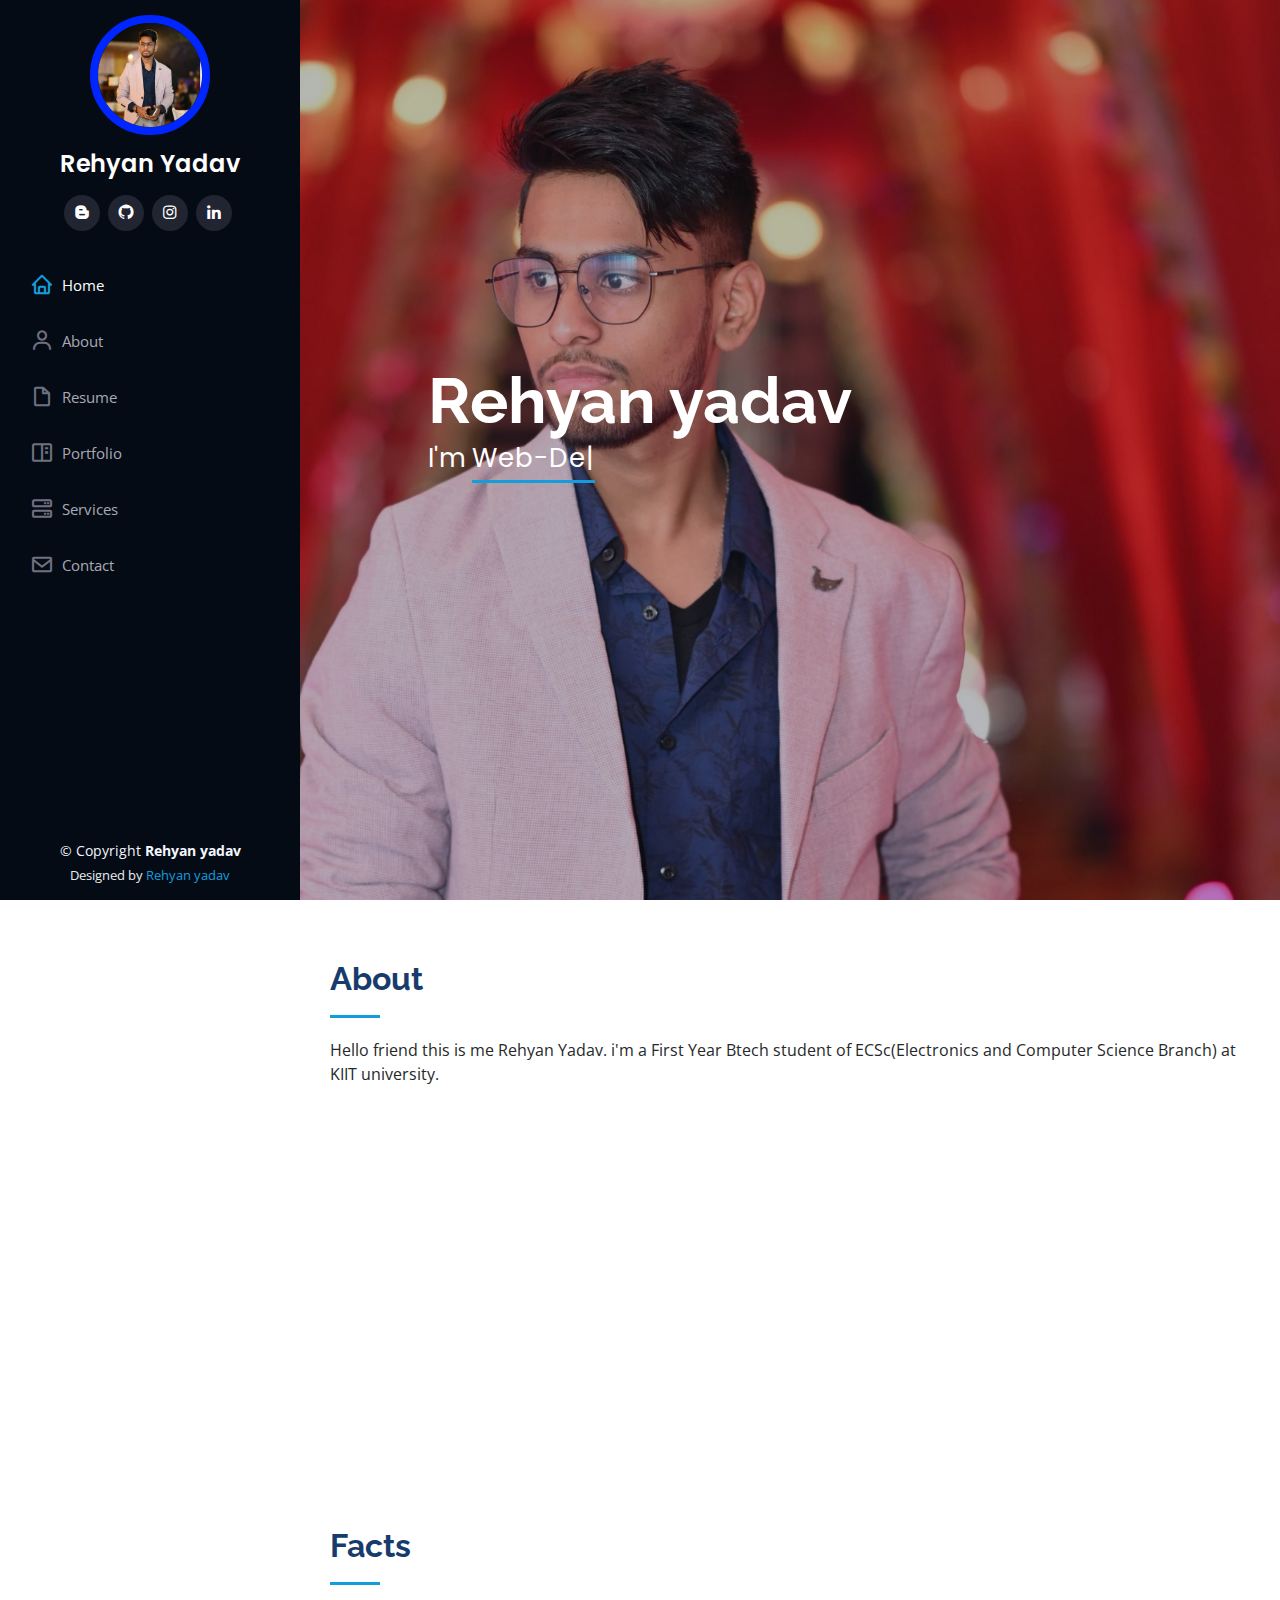
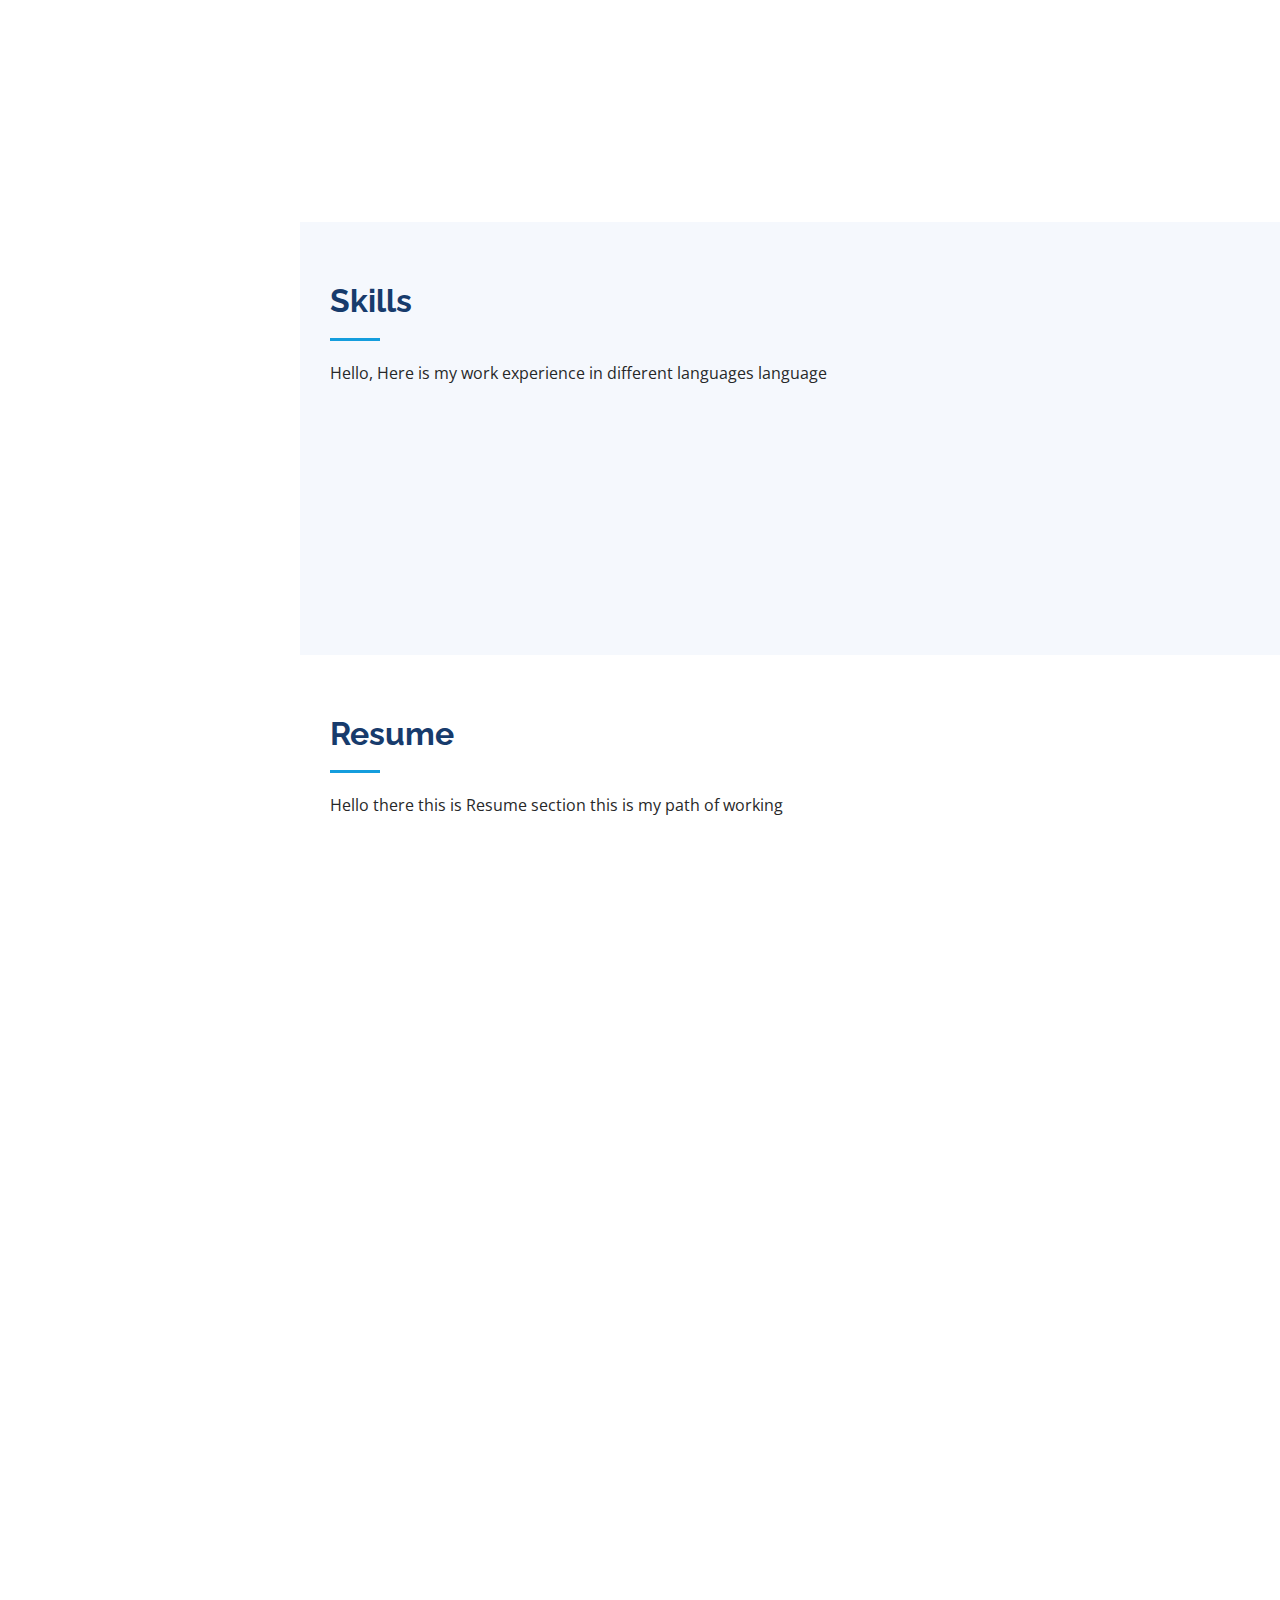
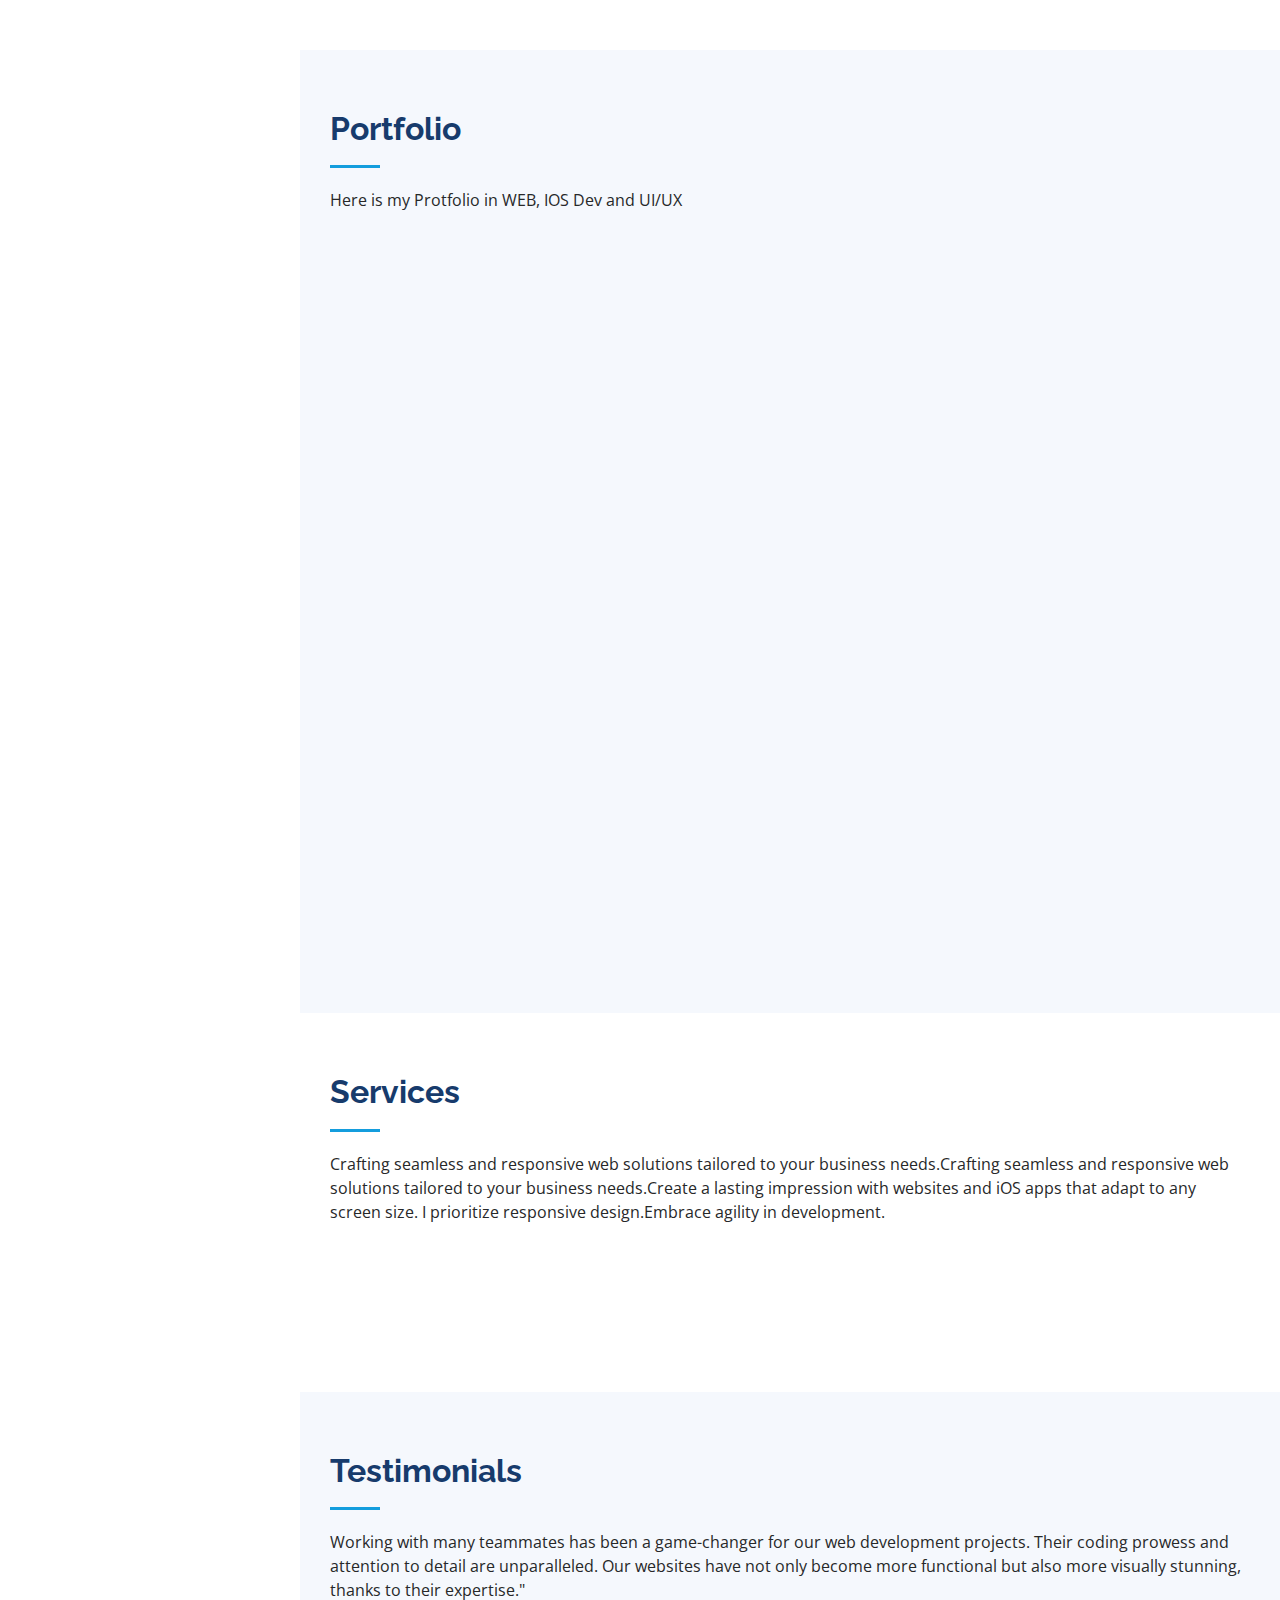
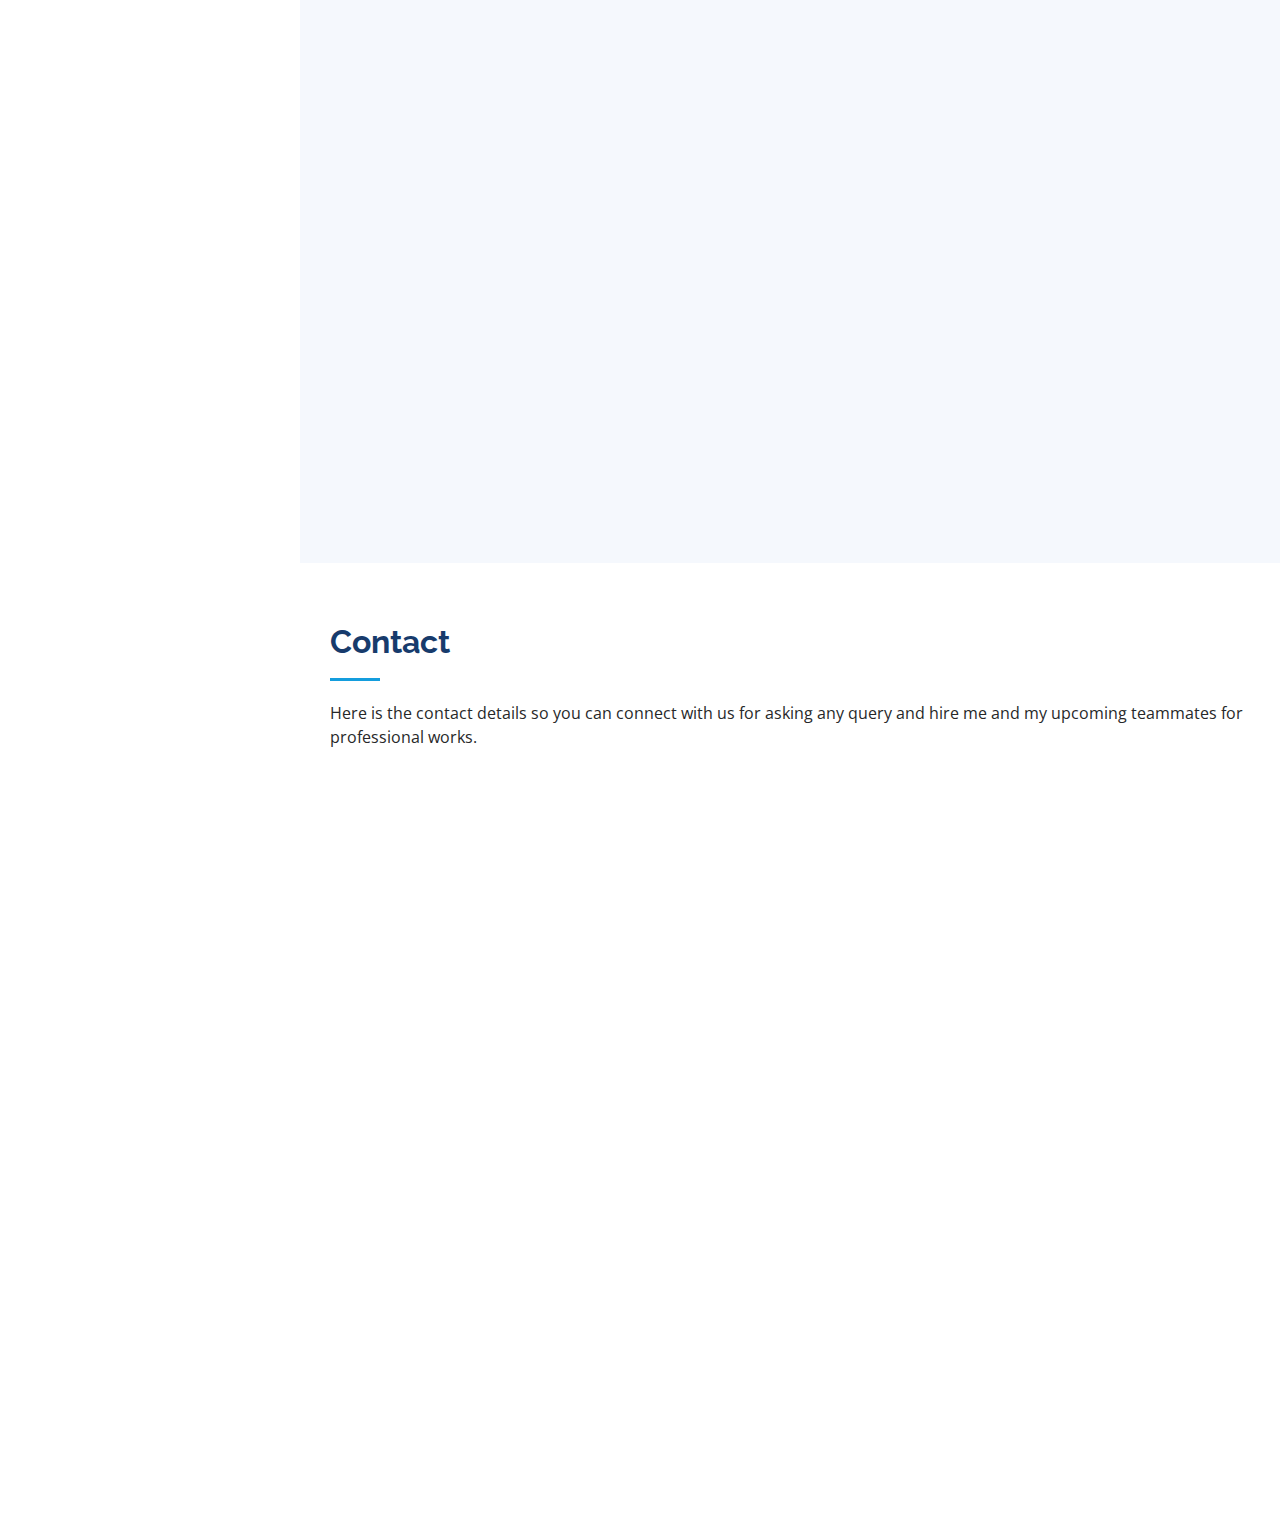
<file: index.html>
<!DOCTYPE html>
<html lang="en">

<head>
  <meta charset="utf-8">
  <meta content="width=device-width, initial-scale=1.0" name="viewport">

  <title>Myportfolio</title>
  <meta content="" name="description">
  <meta content="" name="keywords">

  <!-- Favicons -->
  <link href="assets/img/favicon.png" rel="icon">
  <link href="assets/img/apple-touch-icon.png" rel="apple-touch-icon">

  <!-- Google Fonts -->
  <link href="https://fonts.googleapis.com/css?family=Open+Sans:300,300i,400,400i,600,600i,700,700i|Raleway:300,300i,400,400i,500,500i,600,600i,700,700i|Poppins:300,300i,400,400i,500,500i,600,600i,700,700i" rel="stylesheet">

  <!-- Vendor CSS Files -->
  <link href="assets/vendor/aos/aos.css" rel="stylesheet">
  <link href="assets/vendor/bootstrap/css/bootstrap.min.css" rel="stylesheet">
  <link href="assets/vendor/bootstrap-icons/bootstrap-icons.css" rel="stylesheet">
  <link href="assets/vendor/boxicons/css/boxicons.min.css" rel="stylesheet">
  <link href="assets/vendor/glightbox/css/glightbox.min.css" rel="stylesheet">
  <link href="assets/vendor/swiper/swiper-bundle.min.css" rel="stylesheet">

  <!-- Template Main CSS File -->
  <link href="assets/css/style.css" rel="stylesheet">

  
</head>

<body>

  <!-- ======= Mobile nav toggle button ======= -->
  <i class="bi bi-list mobile-nav-toggle d-xl-none"></i>

  <!-- ======= Header ======= -->
  <header id="header">
    <div class="d-flex flex-column">

      <div class="profile">
        <img src="assets/img/profile-img.jpg" alt="" class="img-fluid rounded-circle">
        <h1 class="text-light"><a href="index.html">Rehyan Yadav</a></h1>
        <div class="social-links mt-3 text-center">
          <a href="https://codewithrehyan.blogspot.com" class="blogspot"><i class="bx bxl-blogger"></i></a>
          <a href="https://github.com/Rehyanyadav" class="github"><i class="bx bxl-github"></i></a>
          <a href="https://www.instagram.com/alphacodes101/" class="instagram"><i class="bx bxl-instagram"></i></a>
          <a href="https://www.linkedin.com/in/rehyanyaduvanshi?utm_source=share&utm_campaign=share_via&utm_content=profile&utm_medium=ios_app" class="linkedin"><i class="bx bxl-linkedin"></i></a>
        </div>
      </div>

      <nav id="navbar" class="nav-menu navbar">
        <ul>
          <li><a href="#hero" class="nav-link scrollto active"><i class="bx bx-home"></i> <span>Home</span></a></li>
          <li><a href="#about" class="nav-link scrollto"><i class="bx bx-user"></i> <span>About</span></a></li>
          <li><a href="#resume" class="nav-link scrollto"><i class="bx bx-file-blank"></i> <span>Resume</span></a></li>
          <li><a href="#portfolio" class="nav-link scrollto"><i class="bx bx-book-content"></i> <span>Portfolio</span></a></li>
          <li><a href="#services" class="nav-link scrollto"><i class="bx bx-server"></i> <span>Services</span></a></li>
          <li><a href="#contact" class="nav-link scrollto"><i class="bx bx-envelope"></i> <span>Contact</span></a></li>
        </ul>
      </nav><!-- .nav-menu -->
    </div>
  </header><!-- End Header -->

  <!-- ======= Hero Section ======= -->
  <section id="hero" class="d-flex flex-column justify-content-center align-items-center">
    <div class="hero-container" data-aos="fade-in">
      <h1>Rehyan yadav</h1>
      <p>I'm <span class="typed" data-typed-items="Web-Developer,IOS-Developer,Photographer,Videographer,"></span></p>
    </div>
  </section><!-- End Hero -->

  <main id="main">

    <!-- ======= About Section ======= -->
    <section id="about" class="about">
      <div class="container">

        <div class="section-title">
          <h2>About</h2>
          <p>Hello friend this is me Rehyan Yadav. i'm a First Year  Btech student of ECSc(Electronics and Computer Science Branch) at KIIT university.</p>
        </div>

        <div class="row">
          <div class="col-lg-4" data-aos="fade-right">
            <img src="assets/img/profile-img.jpg" class="img-fluid" alt="">
          </div>
          <div class="col-lg-8 pt-4 pt-lg-0 content" data-aos="fade-left">
            <h3>Ios-Dev &amp; Web Developer.</h3>
            <p class="fst-italic">
              Here is my details..
            </p>
            <div class="row">
              <div class="col-lg-6">
                <ul>
                  <li><i class="bi bi-chevron-right"></i> <strong>Birthday:</strong> <span>19 June  2005</span></li>
                  <li><i class="bi bi-chevron-right"></i> <strong>Website:</strong> <span>www.example.com</span></li>
                  <li><i class="bi bi-chevron-right"></i> <strong>Phone:</strong> <span>+91 8102448912</span></li>
                  <li><i class="bi bi-chevron-right"></i> <strong>City:</strong> <span>Samastipur,Bihar</span></li>
                </ul>
              </div>
              <div class="col-lg-6">
                <ul>
                  <li><i class="bi bi-chevron-right"></i> <strong>Age:</strong> <span>19</span></li>
                  <li><i class="bi bi-chevron-right"></i> <strong>Degree:</strong> <span>B-tech</span></li>
                  <li><i class="bi bi-chevron-right"></i> <strong>Email-id:</strong> <span>ritulyadav1984@gmail.com</span></li>
                  <li><i class="bi bi-chevron-right"></i> <strong>Freelance:</strong> <span>Available</span></li>
                </ul>
              </div>
            </div>
          
          </div>
        </div>

      </div>
    </section><!-- End About Section -->

    <!-- ======= Facts Section ======= -->
    <section id="facts" class="facts">
      <div class="container">

        <div class="section-title">
          <h2>Facts</h2>

        </div>

        <div class="row no-gutters">

          <div class="col-lg-3 col-md-6 d-md-flex align-items-md-stretch" data-aos="fade-up">
            <div class="count-box">
              <i class="bi bi-emoji-smile"></i>
              <span data-purecounter-start="0" data-purecounter-end="232" data-purecounter-duration="1" class="purecounter"></span>
              <p><strong>Happy Clients</strong> </p>
            </div>
          </div>

          <div class="col-lg-3 col-md-6 d-md-flex align-items-md-stretch" data-aos="fade-up" data-aos-delay="100">
            <div class="count-box">
              <i class="bi bi-journal-richtext"></i>
              <span data-purecounter-start="0" data-purecounter-end="237" data-purecounter-duration="1" class="purecounter"></span>
              <p><strong>Projects</strong></p>
            </div>
          </div>

          <div class="col-lg-3 col-md-6 d-md-flex align-items-md-stretch" data-aos="fade-up" data-aos-delay="200">
            <div class="count-box">
              <i class="bi bi-headset"></i>
              <span data-purecounter-start="0" data-purecounter-end="1453" data-purecounter-duration="1" class="purecounter"></span>
              <p><strong>Hours Of Support</strong> </p>
            </div>
          </div>

          <div class="col-lg-3 col-md-6 d-md-flex align-items-md-stretch" data-aos="fade-up" data-aos-delay="300">
            <div class="count-box">
              <i class="bi bi-people"></i>
              <span data-purecounter-start="0" data-purecounter-end="32" data-purecounter-duration="1" class="purecounter"></span>
              <p><strong>Hard Workers</strong> </p>
            </div>
          </div>

        </div>

      </div>
    </section><!-- End Facts Section -->

    <!-- ======= Skills Section ======= -->
    <section id="skills" class="skills section-bg">
      <div class="container">

        <div class="section-title">
          <h2>Skills</h2>
          <p>Hello, Here is my work experience in different languages language </p>
        </div>

        <div class="row skills-content">

          <div class="col-lg-6" data-aos="fade-up">

            <div class="progress">
              <span class="skill">HTML <i class="val">100%</i></span>
              <div class="progress-bar-wrap">
                <div class="progress-bar" role="progressbar" aria-valuenow="100" aria-valuemin="0" aria-valuemax="100"></div>
              </div>
            </div>

            <div class="progress">
              <span class="skill">CSS <i class="val">90%</i></span>
              <div class="progress-bar-wrap">
                <div class="progress-bar" role="progressbar" aria-valuenow="90" aria-valuemin="0" aria-valuemax="100"></div>
              </div>
            </div>

            <div class="progress">
              <span class="skill">JavaScript <i class="val">75%</i></span>
              <div class="progress-bar-wrap">
                <div class="progress-bar" role="progressbar" aria-valuenow="75" aria-valuemin="0" aria-valuemax="100"></div>
              </div>
            </div>

          </div>

          <div class="col-lg-6" data-aos="fade-up" data-aos-delay="100">

            <div class="progress">
              <span class="skill">Video-Editing  and  Photoshop<i class="val">80%</i></span>
              <div class="progress-bar-wrap">
                <div class="progress-bar" role="progressbar" aria-valuenow="80" aria-valuemin="0" aria-valuemax="100"></div>
              </div>
            </div>

            <div class="progress">
              <span class="skill">C/C++ <i class="val">90%</i></span>
              <div class="progress-bar-wrap">
                <div class="progress-bar" role="progressbar" aria-valuenow="90" aria-valuemin="0" aria-valuemax="100"></div>
              </div>
            </div>

            <div class="progress">
              <span class="skill">Ios-dev and Flutter <i class="val">55%</i></span>
              <div class="progress-bar-wrap">
                <div class="progress-bar" role="progressbar" aria-valuenow="55" aria-valuemin="0" aria-valuemax="100"></div>
              </div>

               
            </div>

          </div>

        </div>

      </div>
    </section><!-- End Skills Section -->

    <!-- ======= Resume Section ======= -->
    <section id="resume" class="resume">
      <div class="container">

        <div class="section-title">
          <h2>Resume</h2>
          <p>Hello there this is Resume section this is my path of working </p>
        </div>

        <div class="row">
          <div class="col-lg-6" data-aos="fade-up">
            <h3 class="resume-title">Sumary</h3>
            <div class="resume-item pb-0">
              <h4>Rehyan Yadav</h4>
              <p><em>Innovative and deadline-driven Web-developer with 4+ years of experience designing and developing user-centered material from initial concept to final, polished deliverable.</em></p>
              <ul>
                <li>Samastipur,Bihar</li>
                <li>+91 8102448912</li>
                <li>ritulyadav1984@gmail.com</li>
              </ul>
            </div>

            <h3 class="resume-title">Education</h3>
            <div class="resume-item">
              <h4>10th and 12th &amp; Student </h4>
              <h5>2008 - 2023</h5>
              <p><em>D.A.V Public school, Samastipur Bihar</em></p>
              <p> Hey there ,I have done my matriculation and PostMatriculation from DAV public school samastipur with 75% and 65% and during PostMatriculation i was preparing for JEE (Joint Entrance Exam and Got around 88.95 percentile) </p>
            </div>

            <div class="resume-item">
              <h4>Bachelor In ECSc &amp; Electronics and Computer Science</h4>
              <h5>2023 - 2027</h5>
              <p><em>Kallinga institute of industrial technology (KIIT), Odisha</em></p>
              <p></p>
            </div>
          </div>
          <div class="col-lg-6" data-aos="fade-up" data-aos-delay="100">
            <h3 class="resume-title">Professional Experience</h3>
            <div class="resume-item">
              <h4>Founder of Alphacodes101</h4>
              <h5>2022 - Present</h5>
              <p><em>Samastipur,Bihar </em></p>
              <ul>
                <li>Lead in the design, development, and implementation of every materials</li>
                <li>Group of 2 people with innovative mind. </li>
                <li>Making courses on different languages.</li>
                <li>production line projects done by my company. </li>
              </ul>
            </div>
            <div class="resume-item">
              <h4>Web Developer and Ios developer</h4>
              <h5>2018 - Present </h5>
              <p><em>Freelacer, Samastipur, Bihar</em></p>
              <ul>
                <li>Developed numerous Website for different clients .</li>
                <li>Beginners in UI/UX design.</li>
                <li>Developed responsive website...</li>
                <li>Beginner in Ios-dev</li>
              </ul>
            </div>
          </div>
        </div>

      </div>
    </section><!-- End Resume Section -->


    <!-- ======= Portfolio Section ======= -->
    <section id="portfolio" class="portfolio section-bg">
      <div class="container">

        <div class="section-title">
          <h2>Portfolio</h2>
          <p>Here is my Protfolio in WEB, IOS Dev and UI/UX</p>
        </div>

        <div class="row" data-aos="fade-up">
          <div class="col-lg-12 d-flex justify-content-center">
            <ul id="portfolio-flters">
              <li data-filter="*" class="filter-active">All</li>
              <li data-filter=".filter-app">App</li>
              <li data-filter=".filter-web">Web</li>
              <li data-filter=".filter-card">UI/UX</li>
            </ul>
          </div>
        </div>

        <div class="row portfolio-container" data-aos="fade-up" data-aos-delay="100">

          <div class="col-lg-4 col-md-6 portfolio-item filter-app">
            <div class="portfolio-wrap">
              <img src="assets/img/portfolio/portfolio-1.jpg" class="img-fluid" alt="">
              <div class="portfolio-links">
                <a href="assets/img/portfolio/portfolio-1.jpg" data-gallery="portfolioGallery" class="portfolio-lightbox" title="App 1"><i class="bx bx-plus"></i></a>
                <a href="assets/img/portfolio/portfolio-1.jpg" title="More Details"><i class="bx bx-link"></i></a>
              </div>
            </div>
          </div>

          <div class="col-lg-4 col-md-6 portfolio-item filter-web">
            <div class="portfolio-wrap">
              <img src="assets/img/portfolio/portfolio-2.jpg" class="img-fluid" alt="">
              <div class="portfolio-links">
                <a href="assets/img/portfolio/portfolio-2.jpg" data-gallery="portfolioGallery" class="portfolio-lightbox" title="Web 3"><i class="bx bx-plus"></i></a>
                <a href="assets/img/portfolio/portfolio-2.jpg" title="More Details"><i class="bx bx-link"></i></a>
              </div>
            </div>
          </div>

          <div class="col-lg-4 col-md-6 portfolio-item filter-app">
            <div class="portfolio-wrap">
              <img src="assets/img/portfolio/portfolio-3.jpg" class="img-fluid" alt="">
              <div class="portfolio-links">
                <a href="assets/img/portfolio/portfolio-3.jpg" data-gallery="portfolioGallery" class="portfolio-lightbox" title="App 2"><i class="bx bx-plus"></i></a>
                <a href="assets/img/portfolio/portfolio-3.jpg" title="More Details"><i class="bx bx-link"></i></a>
              </div>
            </div>
          </div>

          <div class="col-lg-4 col-md-6 portfolio-item filter-card">
            <div class="portfolio-wrap">
              <img src="assets/img/portfolio/portfolio-4.jpg" class="img-fluid" alt="">
              <div class="portfolio-links">
                <a href="assets/img/portfolio/portfolio-4.jpg" data-gallery="portfolioGallery" class="portfolio-lightbox" title="UI 2"><i class="bx bx-plus"></i></a>
                <a href="assets/img/portfolio/portfolio-4.jpg" title="More Details"><i class="bx bx-link"></i></a>
              </div>
            </div>
          </div>

          <div class="col-lg-4 col-md-6 portfolio-item filter-web">
            <div class="portfolio-wrap">
              <img src="assets/img/portfolio/portfolio-5.jpg" class="img-fluid" alt="">
              <div class="portfolio-links">
                <a href="assets/img/portfolio/portfolio-5.jpg" data-gallery="portfolioGallery" class="portfolio-lightbox" title="Web 2"><i class="bx bx-plus"></i></a>
                <a href="assets/img/portfolio/portfolio-5.jpg" title="More Details"><i class="bx bx-link"></i></a>
              </div>
            </div>
          </div>

          <div class="col-lg-4 col-md-6 portfolio-item filter-app">
            <div class="portfolio-wrap">
              <img src="assets/img/portfolio/portfolio-6.jpg" class="img-fluid" alt="">
              <div class="portfolio-links">
                <a href="assets/img/portfolio/portfolio-6.jpg" data-gallery="portfolioGallery" class="portfolio-lightbox" title="App 3"><i class="bx bx-plus"></i></a>
                <a href="assets/img/portfolio/portfolio-6.jpg" title="More Details"><i class="bx bx-link"></i></a>
              </div>
            </div>
          </div>

          <div class="col-lg-4 col-md-6 portfolio-item filter-card">
            <div class="portfolio-wrap">
              <img src="assets/img/portfolio/portfolio-7.jpg" class="img-fluid" alt="">
              <div class="portfolio-links">
                <a href="assets/img/portfolio/portfolio-7.jpg" data-gallery="portfolioGallery" class="portfolio-lightbox" title="UI 1"><i class="bx bx-plus"></i></a>
                <a href="ssets/img/portfolio/portfolio-7.jpg" title="More Details"><i class="bx bx-link"></i></a>
              </div>
            </div>
          </div>

         

          <div class="col-lg-4 col-md-6 portfolio-item filter-web">
            <div class="portfolio-wrap">
              <img src="assets/img/portfolio/portfolio-9.jpg" class="img-fluid" alt="">
              <div class="portfolio-links">
                <a href="assets/img/portfolio/portfolio-9.jpg" data-gallery="portfolioGallery" class="portfolio-lightbox" title="Web 3"><i class="bx bx-plus"></i></a>
                <a href="portfolio-details.html" title="More Details"><i class="bx bx-link"></i></a>
              </div>
            </div>
          </div>

        </div>

      </div>
    </section><!-- End Portfolio Section -->

    <!-- ======= Services Section ======= -->
    <section id="services" class="services">
      <div class="container">

        <div class="section-title">
          <h2>Services</h2>
          <p>Crafting seamless and responsive web solutions tailored to your business needs.Crafting seamless and responsive web solutions tailored to your business needs.Create a lasting impression with websites and iOS apps that adapt to any screen size. I prioritize responsive design.Embrace agility in development. </p>
        </div>

        <div class="row">
          <div class="col-lg-4 col-md-6 icon-box" data-aos="fade-up">
            <div class="icon"><i class="bi bi-briefcase"></i></div>
            <h4 class="title"><a href="">WEB and IOS Development</a></h4>
           
          </div>
          <div class="col-lg-4 col-md-6 icon-box" data-aos="fade-up" data-aos-delay="100">
            <div class="icon"><i class="bi bi-card-checklist"></i></div>
            <h4 class="title"><a href="">Video-Editing</a></h4>
  
          </div>
     
        </div>

      </div>
    </section><!-- End Services Section -->

    <!-- ======= Testimonials Section ======= -->
    <section id="testimonials" class="testimonials section-bg">
      <div class="container">

        <div class="section-title">
          <h2>Testimonials</h2>
          <p>Working with many teammates has been a game-changer for our web development projects. Their coding prowess and attention to detail are unparalleled. Our websites have not only become more functional but also more visually stunning, thanks to their expertise."</p>
        </div>

        <div class="testimonials-slider swiper" data-aos="fade-up" data-aos-delay="100">
          <div class="swiper-wrapper">

            <div class="swiper-slide">
              <div class="testimonial-item" data-aos="fade-up">
                <p>
                  <i class="bx bxs-quote-alt-left quote-icon-left"></i>
                  As a web developer and iOS enthusiast, I thrive on turning innovative ideas into seamless digital experiences. My passion for clean, efficient code and user-centric design fuels my commitment to delivering exceptional web solutions and cutting-edge iOS applications.
                  <i class="bx bxs-quote-alt-right quote-icon-right"></i>
                </p>
                <img src="assets/img/testimonials/testimonials-1.jpg" class="testimonial-img" alt="">
                <h3>Rehyan Yadav</h3>
                <h4>IOS and web &amp; Developer</h4>
              </div>
            </div><!-- End testimonial item -->
     


        
          
            </div><!-- End testimonial item -->

          </div>
          <div class="swiper-pagination"></div>
        </div>

      </div>
    </section><!-- End Testimonials Section -->

    <!-- ======= Contact Section ======= -->
    <section id="contact" class="contact">
      <div class="container">

        <div class="section-title">
          <h2>Contact</h2>
          <p>Here is the contact details so you can connect with us for asking any query and hire me and my upcoming teammates for professional works.</p>
        </div>

        <div class="row" data-aos="fade-in">

          <div class="col-lg-5 d-flex align-items-stretch">
            <div class="info">
              <div class="address">
                <i class="bi bi-geo-alt"></i>
                <h4>Location:</h4>
                <p>KIIT university,Bhubneshwar</p>
              </div>

              <div class="email">
                <i class="bi bi-envelope"></i>
                <h4>Email:</h4>
                <p>codesalpha92@gmail.com</p>
              </div>

              <div class="phone">
                <i class="bi bi-phone"></i>
                <h4>Call:</h4>
                <p>+91 8102448912</p>
              </div>
                <iframe src="https://www.google.com/maps/embed?pb=!1m18!1m12!1m3!1d3740.516003061675!2d85.81559207528046!3d20.361603810358346!2m3!1f0!2f0!3f0!3m2!1i1024!2i768!4f13.1!3m3!1m2!1s0x3a19094076713875%3A0xb25b0c927e78c50f!2sKIIT%20University!5e0!3m2!1sen!2sin!4v1705333006538!5m2!1sen!2sin" frameborder="0" style="border:0; width: 100%; height: 290px;" allowfullscreen"></iframe>
            </div>

          </div>

         
    </section><!-- End Contact Section -->

  </main><!-- End #main -->

  <!-- ======= Footer ======= -->
  <footer id="footer">
    <div class="container">
      <div class="copyright">
        &copy; Copyright <strong><span>Rehyan yadav</span></strong>
      </div>
      <div class="credits">

        Designed by <a href="">Rehyan yadav </a>
      </div>
    </div>
  </footer><!-- End  Footer -->

  <a href="#" class="back-to-top d-flex align-items-center justify-content-center"><i class="bi bi-arrow-up-short"></i></a>

  <!-- Vendor JS Files -->
  <script src="assets/vendor/purecounter/purecounter_vanilla.js"></script>
  <script src="assets/vendor/aos/aos.js"></script>
  <script src="assets/vendor/bootstrap/js/bootstrap.bundle.min.js"></script>
  <script src="assets/vendor/glightbox/js/glightbox.min.js"></script>
  <script src="assets/vendor/isotope-layout/isotope.pkgd.min.js"></script>
  <script src="assets/vendor/swiper/swiper-bundle.min.js"></script>
  <script src="assets/vendor/typed.js/typed.umd.js"></script>
  <script src="assets/vendor/waypoints/noframework.waypoints.js"></script>
  <script src="assets/vendor/php-email-form/validate.js"></script>

  <!-- Template Main JS File -->
  <script src="assets/js/main.js"></script>

</body>

</html>
</file>
<file: assets/css/style.css>
/*--------------------------------------------------------------
# General
--------------------------------------------------------------*/
body {
  font-family: "Open Sans", sans-serif;
  color: #272829;
}

a {
  color: #149ddd;
  text-decoration: none;
}

a:hover {
  color: #37b3ed;
  text-decoration: none;
}

h1,
h2,
h3,
h4,
h5,
h6 {
  font-family: "Raleway", sans-serif;
}

/*--------------------------------------------------------------
# Back to top button
--------------------------------------------------------------*/
.back-to-top {
  position: fixed;
  visibility: hidden;
  opacity: 0;
  right: 15px;
  bottom: 15px;
  z-index: 996;
  background: #149ddd;
  width: 40px;
  height: 40px;
  border-radius: 50px;
  transition: all 0.4s;
}

.back-to-top i {
  font-size: 28px;
  color: #fff;
  line-height: 0;
}

.back-to-top:hover {
  background: #2eafec;
  color: #fff;
}

.back-to-top.active {
  visibility: visible;
  opacity: 1;
}

/*--------------------------------------------------------------
# Header
--------------------------------------------------------------*/
#header {
  position: fixed;
  top: 0;
  left: 0;
  bottom: 0;
  width: 300px;
  transition: all ease-in-out 0.5s;
  z-index: 9997;
  transition: all 0.5s;
  padding: 0 15px;
  background: #040b14;
  overflow-y: auto;
}

#header .profile img {
  margin: 15px auto;
  display: block;
  width: 120px;
  border: 8px solid #0026ff;
}

#header .profile h1 {
  font-size: 24px;
  margin: 0;
  padding: 0;
  font-weight: 600;
  -moz-text-align-last: center;
  text-align-last: center;
  font-family: "Poppins", sans-serif;
}

#header .profile h1 a,
#header .profile h1 a:hover {
  color: #fff;
  text-decoration: none;
}

#header .profile .social-links a {
  font-size: 18px;
  display: inline-block;
  background: #212431;
  color: #fff;
  line-height: 1;
  padding: 8px 0;
  margin-right: 4px;
  border-radius: 50%;
  text-align: center;
  width: 36px;
  height: 36px;
  transition: 0.3s;
}

#header .profile .social-links a:hover {
  background: #149ddd;
  color: #fff;
  text-decoration: none;
}

#main {
  margin-left: 300px;
}

.container,
.container-fluid {
  padding-left: 30px;
  padding-right: 30px;
}

@media (max-width: 1199px) {
  #header {
    left: -300px;
  }

  #main {
    margin-left: 0;
  }

  .container,
  .container-fluid {
    padding-left: 12px;
    padding-right: 12px;
  }
}

/*--------------------------------------------------------------
# Navigation Menu
--------------------------------------------------------------*/
/* Desktop Navigation */
.nav-menu {
  padding: 30px 0 0 0;
}

.nav-menu * {
  margin: 0;
  padding: 0;
  list-style: none;
}

.nav-menu>ul>li {
  position: relative;
  white-space: nowrap;
}

.nav-menu a,
.nav-menu a:focus {
  display: flex;
  align-items: center;
  color: #a8a9b4;
  padding: 12px 15px;
  margin-bottom: 8px;
  transition: 0.3s;
  font-size: 15px;
}

.nav-menu a i,
.nav-menu a:focus i {
  font-size: 24px;
  padding-right: 8px;
  color: #6f7180;
}

.nav-menu a:hover,
.nav-menu .active,
.nav-menu .active:focus,
.nav-menu li:hover>a {
  text-decoration: none;
  color: #fff;
}

.nav-menu a:hover i,
.nav-menu .active i,
.nav-menu .active:focus i,
.nav-menu li:hover>a i {
  color: #149ddd;
}

/* Mobile Navigation */
.mobile-nav-toggle {
  position: fixed;
  right: 15px;
  top: 15px;
  z-index: 9998;
  border: 0;
  font-size: 24px;
  transition: all 0.4s;
  outline: none !important;
  background-color: #149ddd;
  color: #fff;
  width: 40px;
  height: 40px;
  display: inline-flex;
  align-items: center;
  justify-content: center;
  line-height: 0;
  border-radius: 50px;
  cursor: pointer;
}

.mobile-nav-active {
  overflow: hidden;
}

.mobile-nav-active #header {
  left: 0;
}

/*--------------------------------------------------------------
# Hero Section
--------------------------------------------------------------*/
#hero {
  width: 100%;
  height: 100vh;
  background: url("../img/hero-bg.jpg") top center;
  background-size: cover;
}

#hero:before {
  content: "";
  background: rgba(5, 13, 24, 0.3);
  position: absolute;
  bottom: 0;
  top: 0;
  left: 0;
  right: 0;
  z-index: 1;
}

#hero .hero-container {
  position: relative;
  z-index: 2;
  min-width: 300px;
}

#hero h1 {
  margin: 0 0 10px 0;
  font-size: 64px;
  font-weight: 700;
  line-height: 56px;
  color: #fff;
}

#hero p {
  color: #fff;
  margin-bottom: 50px;
  font-size: 26px;
  font-family: "Poppins", sans-serif;
}

#hero p span {
  color: #fff;
  padding-bottom: 4px;
  letter-spacing: 1px;
  border-bottom: 3px solid #149ddd;
}

@media (min-width: 1024px) {
  #hero {
    background-attachment: fixed;
  }
}

@media (max-width: 768px) {
  #hero h1 {
    font-size: 28px;
    line-height: 36px;
  }

  #hero h2 {
    font-size: 18px;
    line-height: 24px;
    margin-bottom: 30px;
  }
}

/*--------------------------------------------------------------
# Sections General
--------------------------------------------------------------*/
section {
  padding: 60px 0;
  overflow: hidden;
}

.section-bg {
  background: #f5f8fd;
}

.section-title {
  padding-bottom: 30px;
}

.section-title h2 {
  font-size: 32px;
  font-weight: bold;
  margin-bottom: 20px;
  padding-bottom: 20px;
  position: relative;
  color: #173b6c;
}

.section-title h2::after {
  content: "";
  position: absolute;
  display: block;
  width: 50px;
  height: 3px;
  background: #149ddd;
  bottom: 0;
  left: 0;
}

.section-title p {
  margin-bottom: 0;
}

/*--------------------------------------------------------------
# About
--------------------------------------------------------------*/
.about .content h3 {
  font-weight: 700;
  font-size: 26px;
  color: #173b6c;
}

.about .content ul {
  list-style: none;
  padding: 0;
}

.about .content ul li {
  margin-bottom: 20px;
  display: flex;
  align-items: center;
}

.about .content ul strong {
  margin-right: 10px;
}

.about .content ul i {
  font-size: 16px;
  margin-right: 5px;
  color: #149ddd;
  line-height: 0;
}

.about .content p:last-child {
  margin-bottom: 0;
}

/*--------------------------------------------------------------
# Facts
--------------------------------------------------------------*/
.facts {
  padding-bottom: 30px;
}

.facts .count-box {
  padding: 30px;
  width: 100%;
}

.facts .count-box i {
  display: block;
  font-size: 44px;
  color: #149ddd;
  float: left;
  line-height: 0;
}

.facts .count-box span {
  font-size: 48px;
  line-height: 40px;
  display: block;
  font-weight: 700;
  color: #050d18;
  margin-left: 60px;
}

.facts .count-box p {
  padding: 15px 0 0 0;
  margin: 0 0 0 60px;
  font-family: "Raleway", sans-serif;
  font-size: 14px;
  color: #122f57;
}

.facts .count-box a {
  font-weight: 600;
  display: block;
  margin-top: 20px;
  color: #122f57;
  font-size: 15px;
  font-family: "Poppins", sans-serif;
  transition: ease-in-out 0.3s;
}

.facts .count-box a:hover {
  color: #1f5297;
}

/*--------------------------------------------------------------
# Akills
--------------------------------------------------------------*/
.skills .progress {
  height: 60px;
  display: block;
  background: none;
  border-radius: 0;
}

.skills .progress .skill {
  padding: 0;
  margin: 0 0 6px 0;
  text-transform: uppercase;
  display: block;
  font-weight: 600;
  font-family: "Poppins", sans-serif;
  color: #050d18;
}

.skills .progress .skill .val {
  float: right;
  font-style: normal;
}

.skills .progress-bar-wrap {
  background: #dce8f8;
  height: 10px;
}

.skills .progress-bar {
  width: 1px;
  height: 10px;
  transition: 0.9s;
  background-color: #149ddd;
}

/*--------------------------------------------------------------
# Resume
--------------------------------------------------------------*/
.resume .resume-title {
  font-size: 26px;
  font-weight: 700;
  margin-top: 20px;
  margin-bottom: 20px;
  color: #050d18;
}

.resume .resume-item {
  padding: 0 0 20px 20px;
  margin-top: -2px;
  border-left: 2px solid #1f5297;
  position: relative;
}

.resume .resume-item h4 {
  line-height: 18px;
  font-size: 18px;
  font-weight: 600;
  text-transform: uppercase;
  font-family: "Poppins", sans-serif;
  color: #050d18;
  margin-bottom: 10px;
}

.resume .resume-item h5 {
  font-size: 16px;
  background: #e4edf9;
  padding: 5px 15px;
  display: inline-block;
  font-weight: 600;
  margin-bottom: 10px;
}

.resume .resume-item ul {
  padding-left: 20px;
}

.resume .resume-item ul li {
  padding-bottom: 10px;
}

.resume .resume-item:last-child {
  padding-bottom: 0;
}

.resume .resume-item::before {
  content: "";
  position: absolute;
  width: 16px;
  height: 16px;
  border-radius: 50px;
  left: -9px;
  top: 0;
  background: #fff;
  border: 2px solid #1f5297;
}

/*--------------------------------------------------------------
# Portfolio
--------------------------------------------------------------*/
.portfolio .portfolio-item {
  margin-bottom: 30px;
}

.portfolio #portfolio-flters {
  padding: 0;
  margin: 0 auto 35px auto;
  list-style: none;
  text-align: center;
  background: #fff;
  border-radius: 50px;
  padding: 2px 15px;
}

.portfolio #portfolio-flters li {
  cursor: pointer;
  display: inline-block;
  padding: 10px 15px 8px 15px;
  font-size: 14px;
  font-weight: 600;
  line-height: 1;
  text-transform: uppercase;
  color: #272829;
  margin-bottom: 5px;
  transition: all 0.3s ease-in-out;
}

.portfolio #portfolio-flters li:hover,
.portfolio #portfolio-flters li.filter-active {
  color: #149ddd;
}

.portfolio #portfolio-flters li:last-child {
  margin-right: 0;
}

.portfolio .portfolio-wrap {
  transition: 0.3s;
  position: relative;
  overflow: hidden;
  z-index: 1;
}

.portfolio .portfolio-wrap::before {
  content: "";
  background: rgba(255, 255, 255, 0.5);
  position: absolute;
  left: 0;
  right: 0;
  top: 0;
  bottom: 0;
  transition: all ease-in-out 0.3s;
  z-index: 2;
  opacity: 0;
}

.portfolio .portfolio-wrap .portfolio-links {
  opacity: 1;
  left: 0;
  right: 0;
  bottom: -60px;
  z-index: 3;
  position: absolute;
  transition: all ease-in-out 0.3s;
  display: flex;
  justify-content: center;
}

.portfolio .portfolio-wrap .portfolio-links a {
  color: #fff;
  font-size: 28px;
  text-align: center;
  background: rgba(20, 157, 221, 0.75);
  transition: 0.3s;
  width: 50%;
}

.portfolio .portfolio-wrap .portfolio-links a:hover {
  background: rgba(20, 157, 221, 0.95);
}

.portfolio .portfolio-wrap .portfolio-links a+a {
  border-left: 1px solid #37b3ed;
}

.portfolio .portfolio-wrap:hover::before {
  top: 0;
  left: 0;
  right: 0;
  bottom: 0;
  opacity: 1;
}

.portfolio .portfolio-wrap:hover .portfolio-links {
  opacity: 1;
  bottom: 0;
}

/*--------------------------------------------------------------
# Portfolio Details
--------------------------------------------------------------*/
.portfolio-details {
  padding-top: 40px;
}

.portfolio-details .portfolio-details-slider img {
  width: 100%;
}

.portfolio-details .portfolio-details-slider .swiper-pagination {
  margin-top: 20px;
  position: relative;
}

.portfolio-details .portfolio-details-slider .swiper-pagination .swiper-pagination-bullet {
  width: 12px;
  height: 12px;
  background-color: #fff;
  opacity: 1;
  border: 1px solid #149ddd;
}

.portfolio-details .portfolio-details-slider .swiper-pagination .swiper-pagination-bullet-active {
  background-color: #149ddd;
}

.portfolio-details .portfolio-info {
  padding: 30px;
  box-shadow: 0px 0 30px rgba(5, 13, 24, 0.08);
}

.portfolio-details .portfolio-info h3 {
  font-size: 22px;
  font-weight: 700;
  margin-bottom: 20px;
  padding-bottom: 20px;
  border-bottom: 1px solid #eee;
}

.portfolio-details .portfolio-info ul {
  list-style: none;
  padding: 0;
  font-size: 15px;
}

.portfolio-details .portfolio-info ul li+li {
  margin-top: 10px;
}

.portfolio-details .portfolio-description {
  padding-top: 30px;
}

.portfolio-details .portfolio-description h2 {
  font-size: 26px;
  font-weight: 700;
  margin-bottom: 20px;
}

.portfolio-details .portfolio-description p {
  padding: 0;
}

/*--------------------------------------------------------------
# Services
--------------------------------------------------------------*/
.services .icon-box {
  margin-bottom: 20px;
}

.services .icon {
  float: left;
  display: flex;
  align-items: center;
  justify-content: center;
  width: 54px;
  height: 54px;
  background: #149ddd;
  border-radius: 50%;
  transition: 0.5s;
  border: 1px solid #149ddd;
}

.services .icon i {
  color: #fff;
  font-size: 24px;
  line-height: 0;
}

.services .icon-box:hover .icon {
  background: #fff;
}

.services .icon-box:hover .icon i {
  color: #149ddd;
}

.services .title {
  margin-left: 80px;
  font-weight: 700;
  margin-bottom: 15px;
  font-size: 18px;
}

.services .title a {
  color: #343a40;
}

.services .title a:hover {
  color: #149ddd;
}

.services .description {
  margin-left: 80px;
  line-height: 24px;
  font-size: 14px;
}

/*--------------------------------------------------------------
# Testimonials
--------------------------------------------------------------*/
.testimonials .testimonials-carousel,
.testimonials .testimonials-slider {
  overflow: hidden;
}

.testimonials .testimonial-item {
  box-sizing: content-box;
  text-align: center;
  min-height: 320px;
}

.testimonials .testimonial-item .testimonial-img {
  width: 90px;
  border-radius: 50%;
  margin: 0 auto;
}

.testimonials .testimonial-item h3 {
  font-size: 18px;
  font-weight: bold;
  margin: 10px 0 5px 0;
  color: #111;
}

.testimonials .testimonial-item h4 {
  font-size: 14px;
  color: #999;
  margin: 0;
}

.testimonials .testimonial-item .quote-icon-left,
.testimonials .testimonial-item .quote-icon-right {
  color: #c3e8fa;
  font-size: 26px;
}

.testimonials .testimonial-item .quote-icon-left {
  display: inline-block;
  left: -5px;
  position: relative;
}

.testimonials .testimonial-item .quote-icon-right {
  display: inline-block;
  right: -5px;
  position: relative;
  top: 10px;
}

.testimonials .testimonial-item p {
  font-style: italic;
  margin: 0 15px 15px 15px;
  padding: 20px;
  background: #fff;
  position: relative;
  margin-bottom: 35px;
  border-radius: 6px;
  box-shadow: 0px 2px 15px rgba(0, 0, 0, 0.1);
}

.testimonials .testimonial-item p::after {
  content: "";
  width: 0;
  height: 0;
  border-top: 20px solid #fff;
  border-right: 20px solid transparent;
  border-left: 20px solid transparent;
  position: absolute;
  bottom: -20px;
  left: calc(50% - 20px);
}

.testimonials .swiper-pagination {
  margin-top: 20px;
  position: relative;
}

.testimonials .swiper-pagination .swiper-pagination-bullet {
  width: 12px;
  height: 12px;
  background-color: #fff;
  opacity: 1;
  border: 1px solid #149ddd;
}

.testimonials .swiper-pagination .swiper-pagination-bullet-active {
  background-color: #149ddd;
}

/*--------------------------------------------------------------
# Contact
--------------------------------------------------------------*/
.contact {
  padding-bottom: 130px;
}

.contact .info {
  padding: 30px;
  background: #fff;
  width: 100%;
  box-shadow: 0 0 24px 0 rgba(0, 0, 0, 0.12);
}

.contact .info i {
  font-size: 20px;
  color: #149ddd;
  float: left;
  width: 44px;
  height: 44px;
  background: #dff3fc;
  display: flex;
  justify-content: center;
  align-items: center;
  border-radius: 50px;
  transition: all 0.3s ease-in-out;
}

.contact .info h4 {
  padding: 0 0 0 60px;
  font-size: 22px;
  font-weight: 600;
  margin-bottom: 5px;
  color: #050d18;
}

.contact .info p {
  padding: 0 0 10px 60px;
  margin-bottom: 20px;
  font-size: 14px;
  color: #173b6c;
}

.contact .info .email p {
  padding-top: 5px;
}

.contact .info .social-links {
  padding-left: 60px;
}

.contact .info .social-links a {
  font-size: 18px;
  display: inline-block;
  background: #333;
  color: #fff;
  line-height: 1;
  padding: 8px 0;
  border-radius: 50%;
  text-align: center;
  width: 36px;
  height: 36px;
  transition: 0.3s;
  margin-right: 10px;
}

.contact .info .social-links a:hover {
  background: #149ddd;
  color: #fff;
}

.contact .info .email:hover i,
.contact .info .address:hover i,
.contact .info .phone:hover i {
  background: #149ddd;
  color: #fff;
}

.contact .php-email-form {
  width: 100%;
  padding: 30px;
  background: #fff;
  box-shadow: 0 0 24px 0 rgba(0, 0, 0, 0.12);
}

.contact .php-email-form .form-group {
  padding-bottom: 8px;
}

.contact .php-email-form .validate {
  display: none;
  color: red;
  margin: 0 0 15px 0;
  font-weight: 400;
  font-size: 13px;
}

.contact .php-email-form .error-message {
  display: none;
  color: #fff;
  background: #ed3c0d;
  text-align: left;
  padding: 15px;
  font-weight: 600;
}

.contact .php-email-form .error-message br+br {
  margin-top: 25px;
}

.contact .php-email-form .sent-message {
  display: none;
  color: #fff;
  background: #18d26e;
  text-align: center;
  padding: 15px;
  font-weight: 600;
}

.contact .php-email-form .loading {
  display: none;
  background: #fff;
  text-align: center;
  padding: 15px;
}

.contact .php-email-form .loading:before {
  content: "";
  display: inline-block;
  border-radius: 50%;
  width: 24px;
  height: 24px;
  margin: 0 10px -6px 0;
  border: 3px solid #18d26e;
  border-top-color: #eee;
  animation: animate-loading 1s linear infinite;
}

.contact .php-email-form .form-group {
  margin-bottom: 15px;
}

.contact .php-email-form label {
  padding-bottom: 8px;
}

.contact .php-email-form input,
.contact .php-email-form textarea {
  border-radius: 0;
  box-shadow: none;
  font-size: 14px;
}

.contact .php-email-form input {
  height: 44px;
}

.contact .php-email-form textarea {
  padding: 10px 15px;
}

.contact .php-email-form button[type=submit] {
  background: #149ddd;
  border: 0;
  padding: 10px 24px;
  color: #fff;
  transition: 0.4s;
  border-radius: 4px;
}

.contact .php-email-form button[type=submit]:hover {
  background: #37b3ed;
}

@keyframes animate-loading {
  0% {
    transform: rotate(0deg);
  }

  100% {
    transform: rotate(360deg);
  }
}

/*--------------------------------------------------------------
# Breadcrumbs
--------------------------------------------------------------*/
.breadcrumbs {
  padding: 20px 0;
  background: #f9f9f9;
}

.breadcrumbs h2 {
  font-size: 26px;
  font-weight: 300;
}

.breadcrumbs ol {
  display: flex;
  flex-wrap: wrap;
  list-style: none;
  padding: 0;
  margin: 0;
  font-size: 15px;
}

.breadcrumbs ol li+li {
  padding-left: 10px;
}

.breadcrumbs ol li+li::before {
  display: inline-block;
  padding-right: 10px;
  color: #0e2442;
  content: "/";
}

@media (max-width: 768px) {
  .breadcrumbs .d-flex {
    display: block !important;
  }

  .breadcrumbs ol {
    display: block;
  }

  .breadcrumbs ol li {
    display: inline-block;
  }
}

/*--------------------------------------------------------------
# Footer
--------------------------------------------------------------*/
#footer {
  padding: 15px;
  color: #f4f6fd;
  font-size: 14px;
  position: fixed;
  left: 0;
  bottom: 0;
  width: 300px;
  z-index: 9999;
  background: #040b14;
}

#footer .copyright {
  text-align: center;
}

#footer .credits {
  padding-top: 5px;
  text-align: center;
  font-size: 13px;
  color: #eaebf0;
}

@media (max-width: 1199px) {
  #footer {
    position: static;
    width: auto;
    padding-right: 20px 15px;
  }
}
</file>
